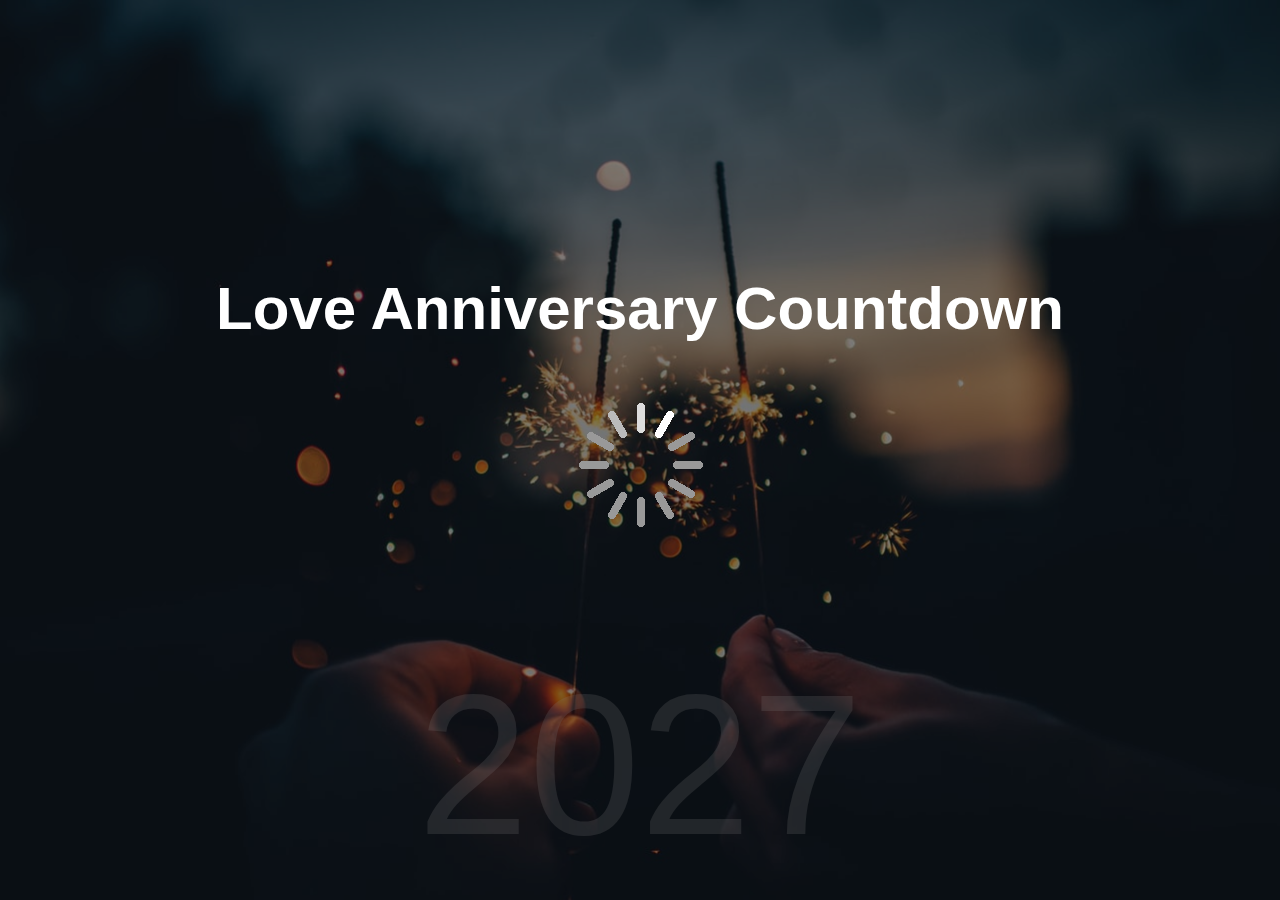
<file: DEMO/love-anniversary-countdown/index.html>
<!DOCTYPE html>
<html lang="en">

<head>
  <meta charset="UTF-8">
  <meta name="viewport" content="width=device-width, initial-scale=1.0">
  <link rel="stylesheet" href="./style.css">
  <title>Love Anniversary Countdown</title>
</head>

<body>
  <div id="year" class="year">2021</div>
  <h1>Love Anniversary Countdown</h1>
  <div id="countdown" class="countdown">
    <div class="time">
      <h2 id="days">00</h2>
      <small>days</small>
    </div>
    <div class="time">
      <h2 id="hours">00</h2>
      <small>hours</small>
    </div>
    <div class="time">
      <h2 id="minutes">00</h2>
      <small>minutes</small>
    </div>
    <div class="time">
      <h2 id="seconds">00</h2>
      <small>seconds</small>
    </div>
  </div>

  <img 
    src="./image/spinner.gif" 
    alt="loading"
    id="loading"
    class="loading"
  >
  <script src="./script.js"></script>
</body>

</html>
</file>
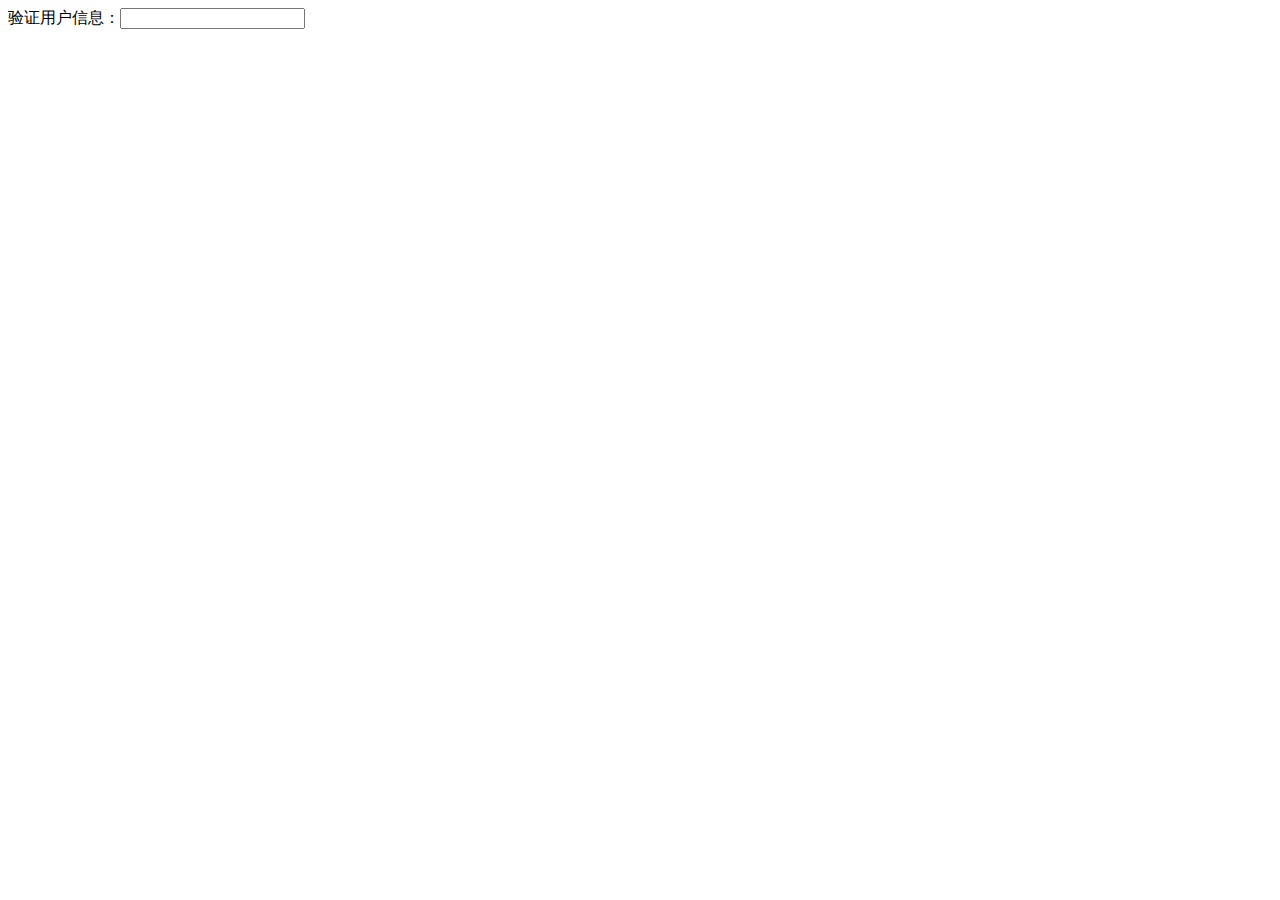
<file: JS/Function/src/demo2/index.html>
<!DOCTYPE html>
<html lang="en">
<head>
  <meta charset="UTF-8">
  <meta name="viewport" content="width=device-width, initial-scale=1.0">
  <meta http-equiv="X-UA-Compatible" content="ie=edge">
  <title>Document</title>
</head>
<body>
  验证用户信息：<input type="text" name="" id="username">
   <script>
    var btn = document.getElementById("btn");
    btn.addEventListener("keyup", fun)
    function fun(){
      console.log(btn.value)
    }

  </script>

  <script>
    var username = document.getElementById("username");
    function debounce(action, delay){
      let timer = null // 定时器变量
      return function(){
        let self = this
        args = arguments
        clearTimeout(timer) // 触发时先清理上一次的定时器，然后重新计时
        timer = setTimeout(function(){
          action.apply(self, args)
        }, delay) // 设置定时器
      }
    }
    // 事件处理函数
    function fun(){
      console.log(username.value)
    }
    username.addEventListener("keyup", debounce(fun, 500))
  </script>
  <script>
    
    function throttle(func, interval){
      let timer = null
      let startTime = new Date()
      return function(){
        clearTimeout(timer)
        let curTime = new Date()
        if(curTime - startTime <= interval){
          //小于规定事件间隔，用setTimeout在指定时间后再执行
          timeout = setTimeout(() => {
            func()
          }, interval)
        }else {
          //重新计时并执行函数
          startTime = curTime
          func()
        }
      }
    }

    //事件处理函数
    function realFunc(){
      console.log("success")
    }
    window.addEventListener('scroll', throttle(realFunc, 100))
  </script>
</body>
</html>
</file>
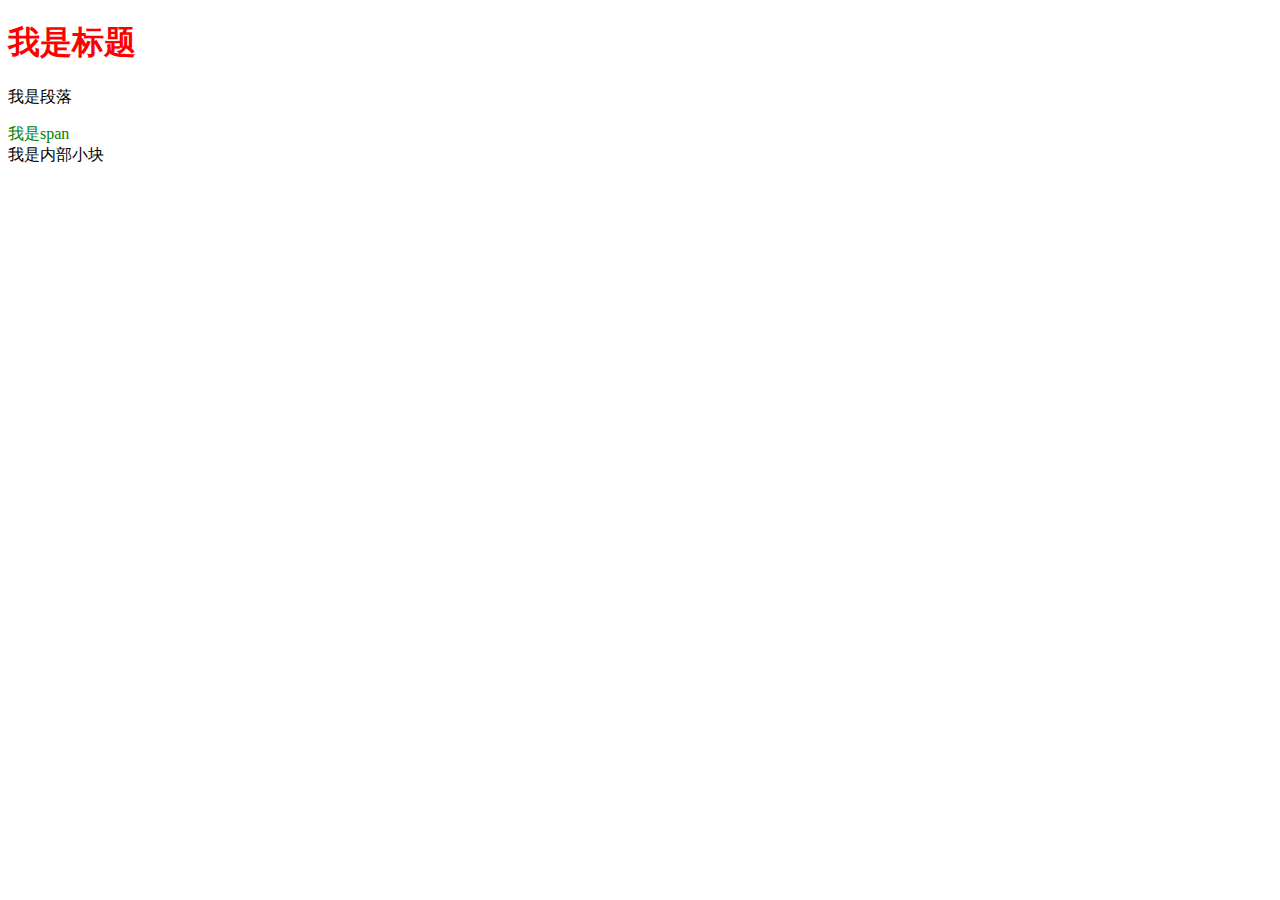
<file: JS/Function/src/test/index.html>
<!DOCTYPE html>
<html lang="en">
<head>
  <meta charset="UTF-8">
  <meta name="viewport" content="width=device-width, initial-scale=1.0">
  <link rel="stylesheet" href="./css.css">
  <title>Document</title>
</head>
<body>
  <h1>我是标题</h1>
  <div>
    <p>我是段落</p>
    <span>我是span</span>
    <div>
      我是内部小块
    </div>
  </div>
  <script src="./index.js"></script>
</body>
</html>
</file>
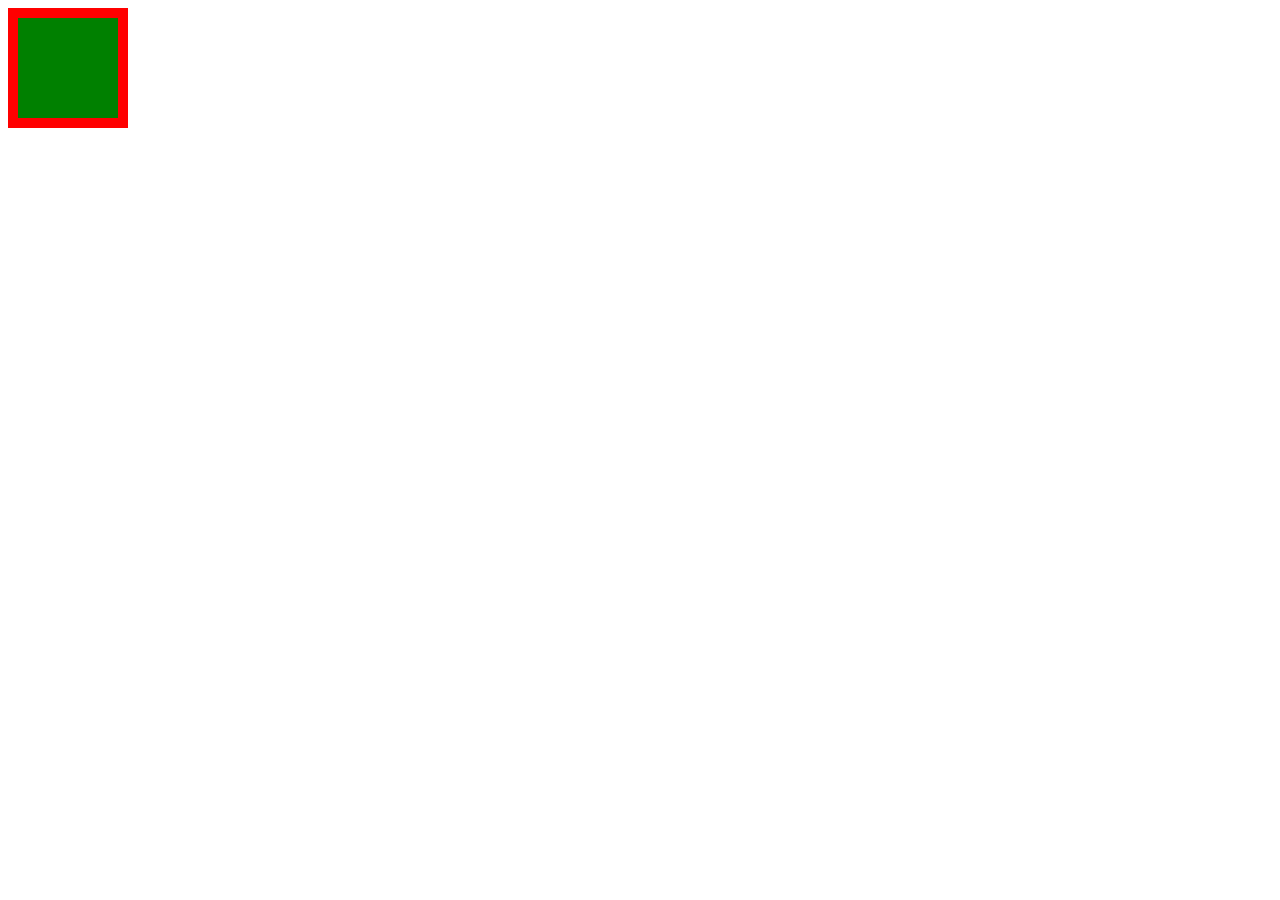
<file: JS/Function/src/渲染机制/index.html>
<!DOCTYPE html>
<html lang="en">

<head>
  <meta charset="UTF-8">
  <meta name="viewport" content="width=device-width, initial-scale=1.0">
  <style>
    #box {
      height: 100px;
      width: 100px;
      border: 10px solid red;
      background-color: green;
    }
  </style>
  <title>Document</title>
</head>

<body>
  <div id="box"></div>
  <script>
    let box = document.getElementById('box')
    // box.style.width = '200px'
    // box.style.height = '200px'
    // box.style.margin = '10px'
    // console.log(box.clientWidth);

    // box.style.cssText = 'width:200px;height:200px;margin:10px'

    // let width = box.clientWidth
    // let height = box.clientHeight
    // box.style.width = width + 10 + 'px'
    // box.style.height = height + 10 + 'px'
  </script>
</body>

</html>
</file>
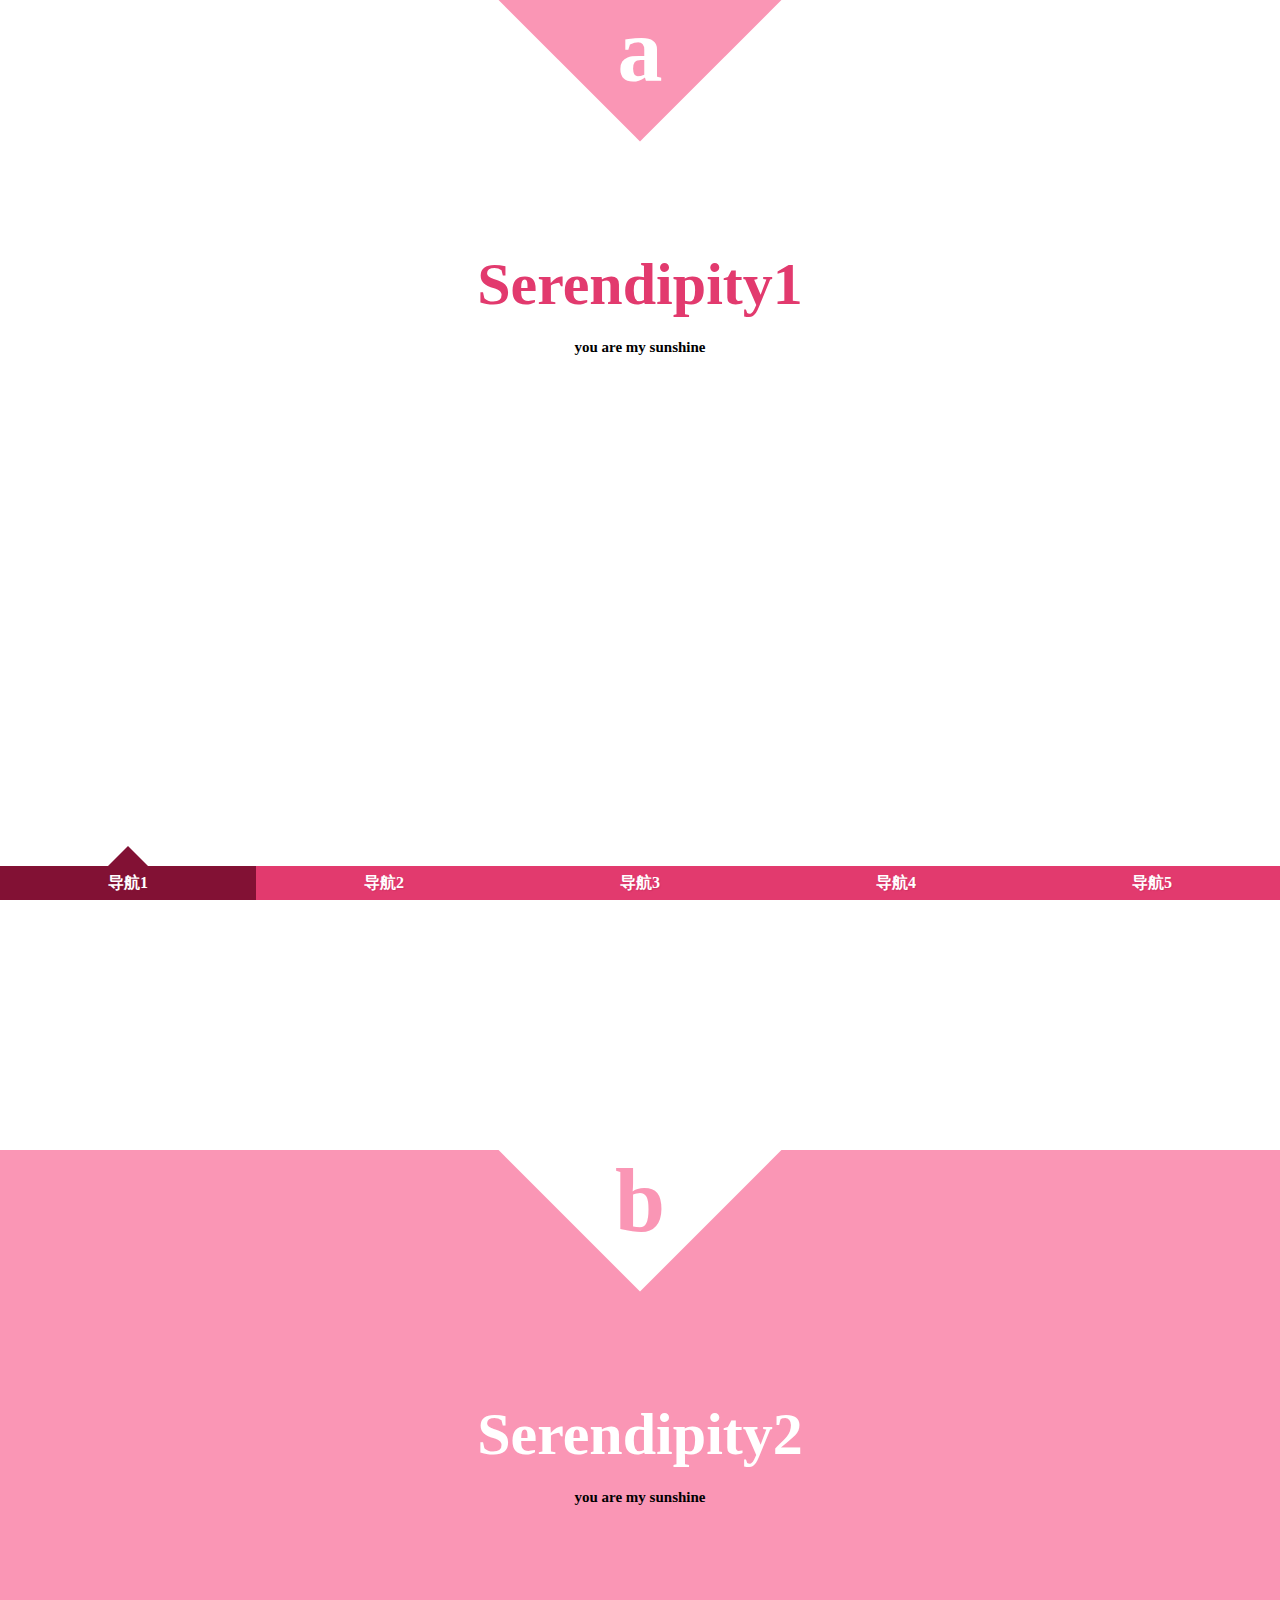
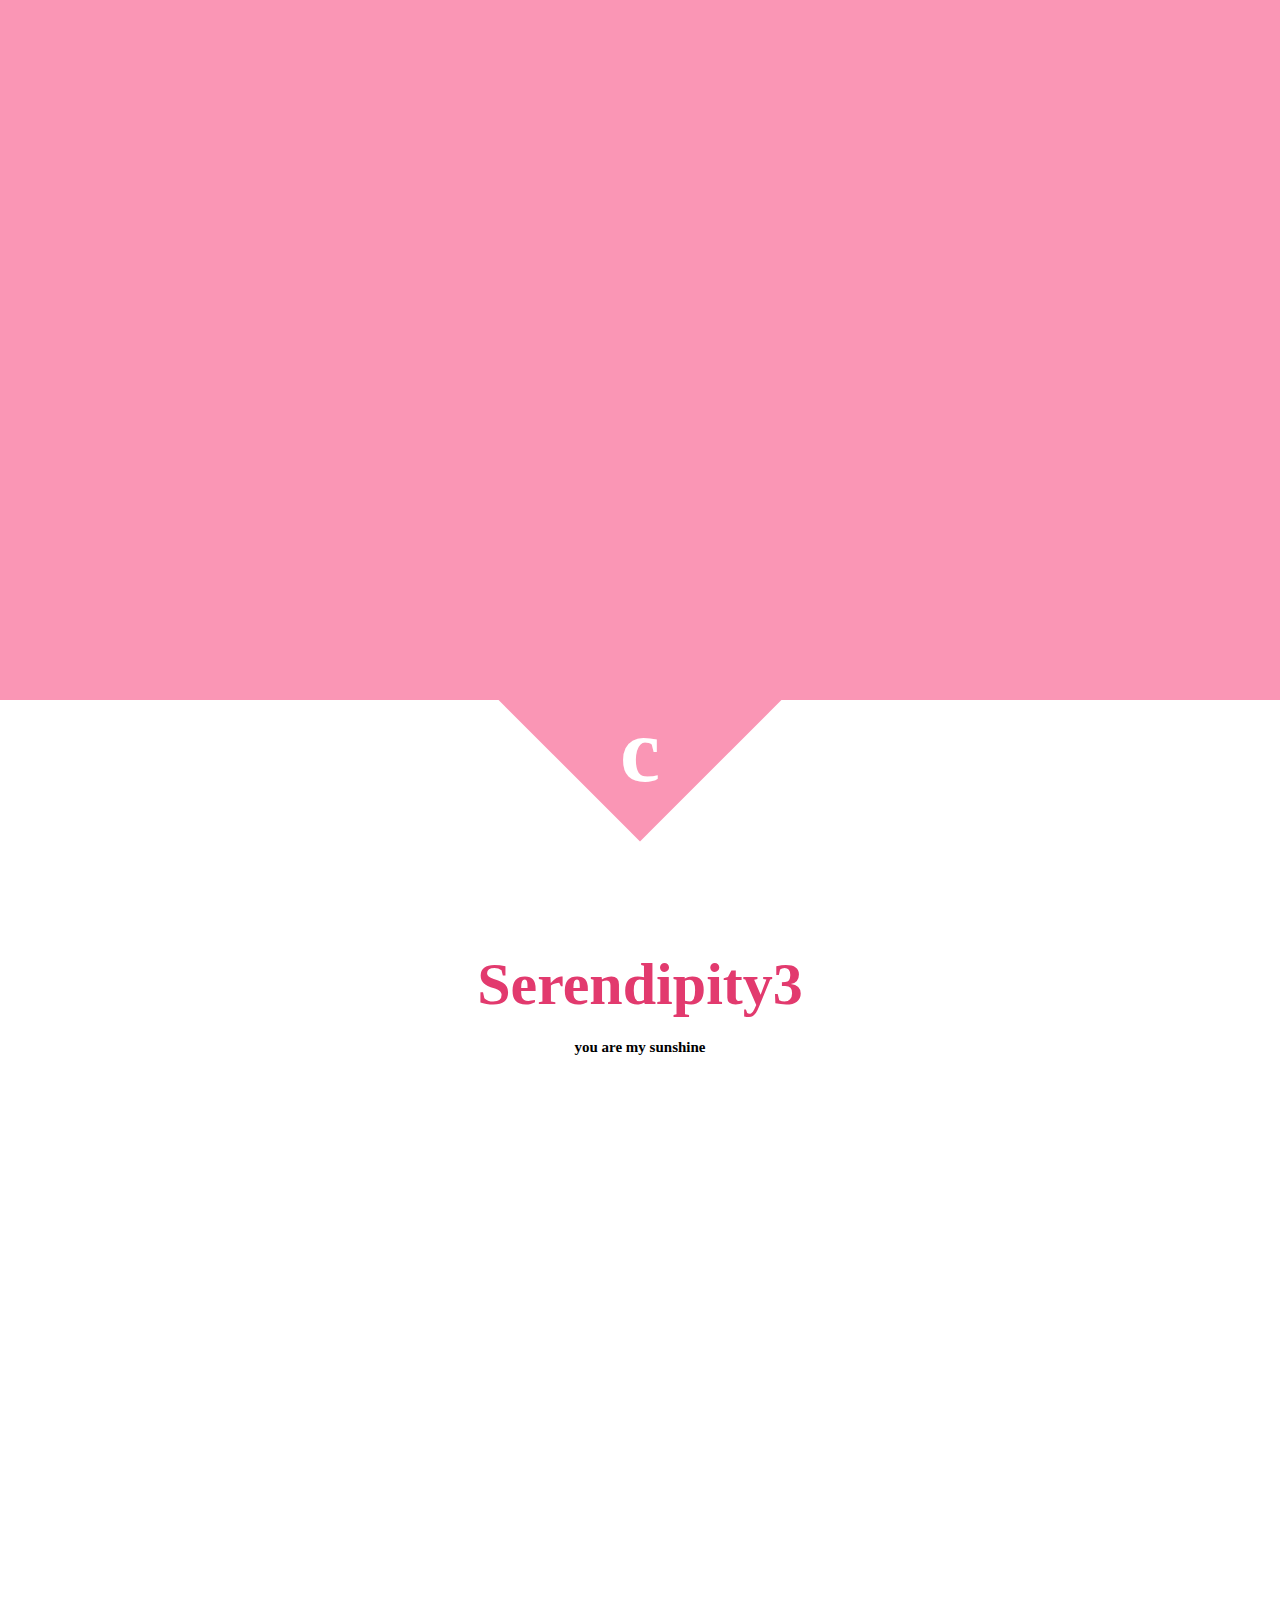
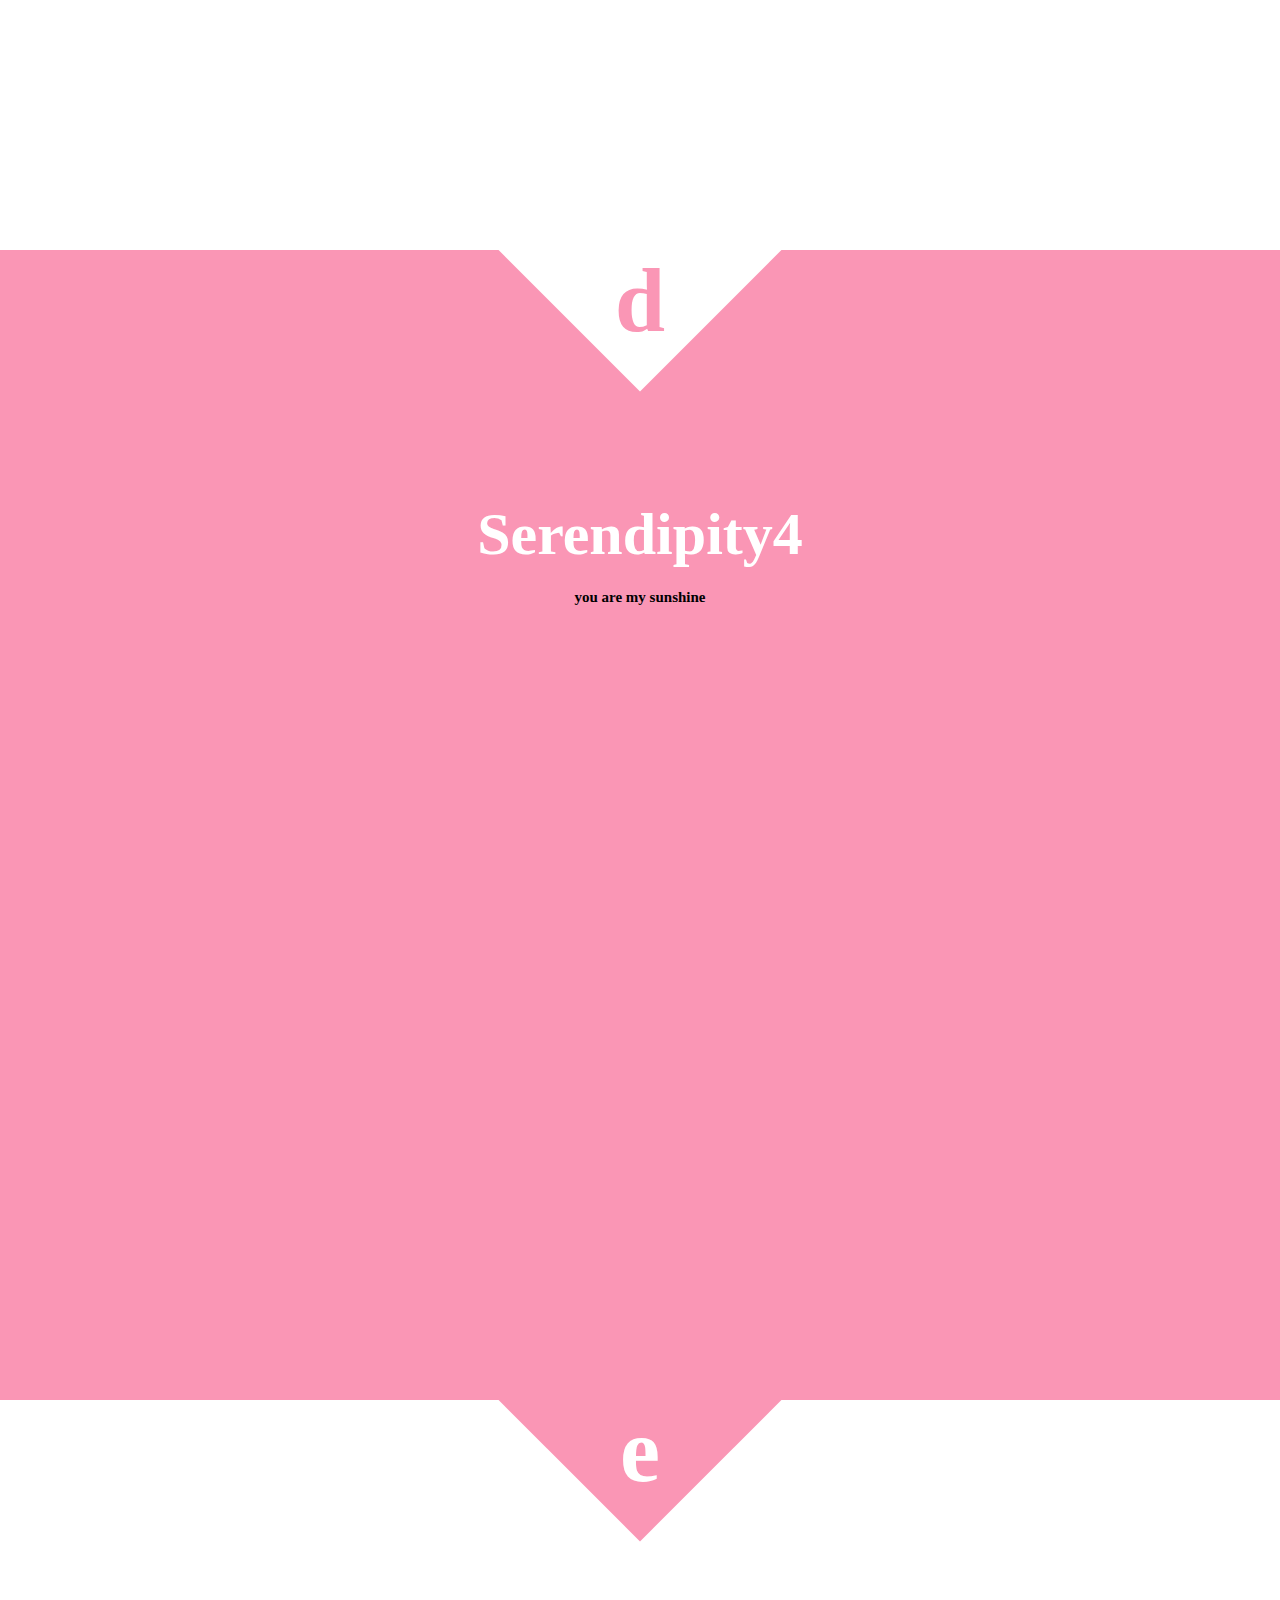
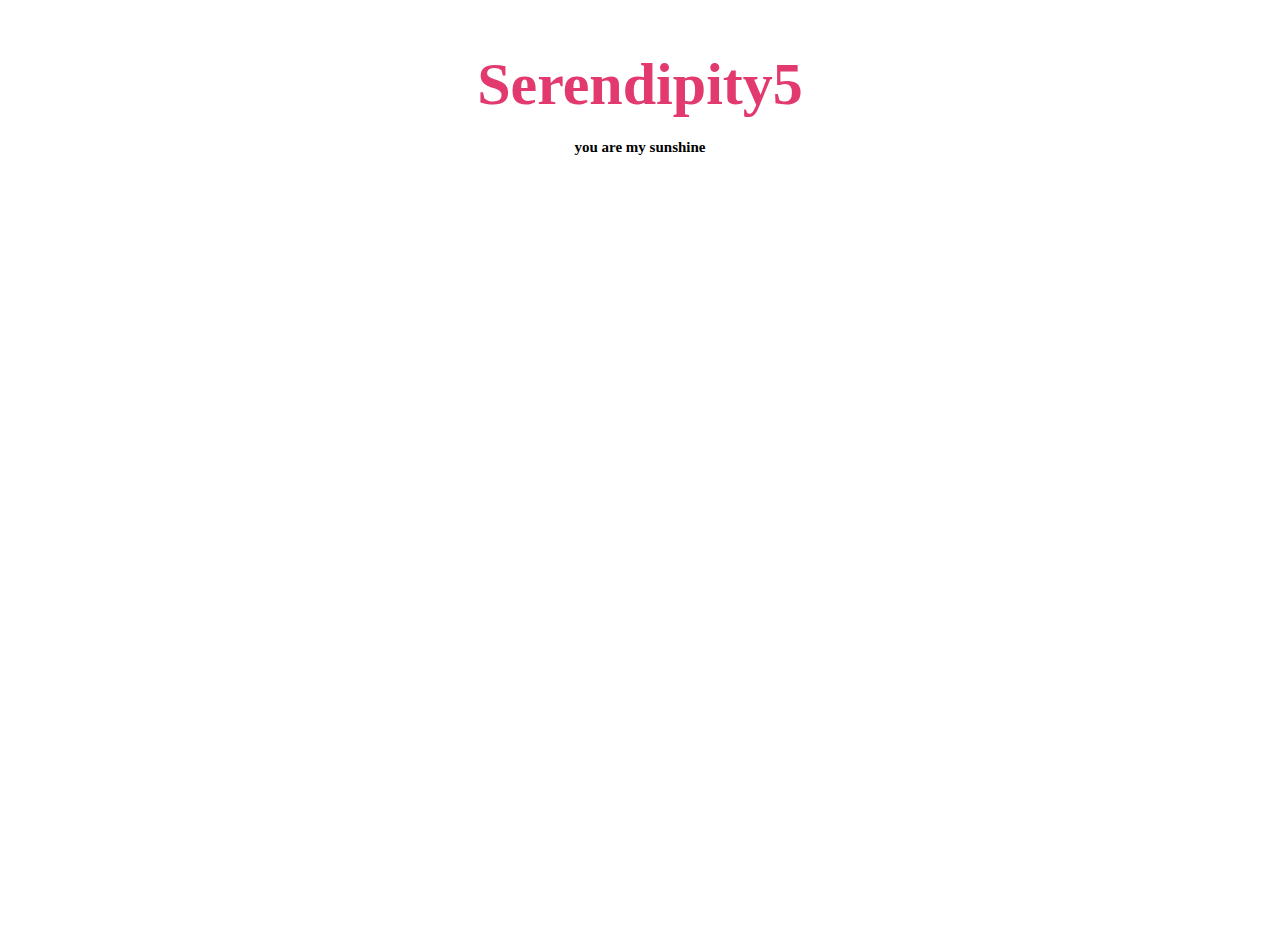
<file: CSS/动画/全屏滚动/网页全屏切换.html>
<!DOCTYPE html>
<html>

<head lang="en">
  <meta charset="UTF-8">
  <title></title>
  <meta http-equiv="X-UA-COMPATIBLE" content="IE-edge,chrome=1">
  <!--告诉ie使用新的渲染方式，防止低版本的ie不能使用css3-->
  <meta name="viewport" content="width=device-width,initial-scale=1">
  <!-- <link href="http://fonts.googleapis.com/css?family=Josefin+Slab:400,700" rel="stylesheet" type="text/css" /> -->
  <style>
    * {
      margin: 0;
      padding: 0;
    }

    body {
      font-family: Georia, serif;
      background: #ddd;
      font-weight: bold;
      font-size: 15px;
      color: #333;
      overflow: hidden;
      -webkit-font-smoothing: antialiased;
    }

    a {
      text-decoration: none;
      color: #555;
    }

    .clr {
      width: 0;
      height: 0;
      overflow: hidden;
      clear: both;
      padding: 0;
      margin: 0;
    }

    .nav {
      width: 100%;
      position: absolute;
      left: 0;
      bottom: 0;
      font-family: "Josefin Slab", "Myriad pro", serif;
    }

    .nav input,
    .nav a {
      width: 20%;
      height: 34px;
      line-height: 34px;
      position: fixed;
      bottom: 0;
      cursor: pointer;
    }

    .nav input {
      opacity: 0;
      z-index: 1000;
    }

    .nav a {
      z-index: 10;
      font-weight: 700;
      font-size: 16px;
      background: #e23a6e;
      color: #fff;
      text-align: center;
      text-shadow: 1px 1px 1px rgba(151, 24, 64, 0.2);
    }

    #nav1,
    #nav1+a {
      left: 0%;
    }

    #nav2,
    #nav2+a {
      left: 20%;
    }

    #nav3,
    #nav3+a {
      left: 40%;
    }

    #nav4,
    #nav4+a {
      left: 60%;
    }

    #nav5,
    #nav5+a {
      left: 80%;
    }

    .nav input:checked+a,
    .nav input:checked:hover+a {
      background: #821134;
    }

    .nav input:checked+a:after {
      content: "";
      width: 0;
      height: 0;
      overflow: hidden;
      border: 20px solid transparent;
      border-bottom-color: #821134;
      position: absolute;
      bottom: 100%;
      left: 50%;
      margin-left: -20px;
    }

    .nav input:hover+a {
      background: #AD244f;
    }

    .scroll,
    .panel {
      width: 100%;
      height: 100%;
      position: relative;
      text-align: center;
      padding-top: 250px;
    }

    .scroll {
      left: 0;
      top: 0;
      -webkit-transform: translate3d(0, 0, 0);
      -moz-transform: translate3d(0, 0, 0);
      -ms-transform: translate3d(0, 0, 0);
      -o-transform: translate3d(0, 0, 0);
      transform: translate3d(0, 0, 0);
      -webkit-backface-visibility: hidden;
      -moz-backface-visibility: hidden;
      backface-visibility: hidden;
      -webkit-transition: all 0.6s ease-in-out;
      -moz-transition: all 0.6s ease-in-out;
      -o-transition: all 0.6s ease-in-out;
      transition: all 0.6s ease-in-out;
      color: #e23a6e;
      font-weight: bold;
    }

    .panel {
      background: #fff;
      overflow: hidden;
    }

    /*动画*/
    #nav1:checked~.scroll #panel1 h1 {
      -webkit-animation: moveDown 0.6s ease-in-out 0.2s backwards;
      -o-animation: moveDown 0.6s ease-in-out 0.2s backwards;
      animation: moveDown 0.6s ease-in-out 0.2s backwards;
    }

    #nav2:checked~.scroll #panel2 h1 {
      -webkit-animation: moveDown 0.6s ease-in-out 0.2s backwards;
      -o-animation: moveDown 0.6s ease-in-out 0.2s backwards;
      animation: moveDown 0.6s ease-in-out 0.2s backwards;
    }

    #nav3:checked~.scroll #panel3 h1 {
      -webkit-animation: moveDown 0.6s ease-in-out 0.2s backwards;
      -o-animation: moveDown 0.6s ease-in-out 0.2s backwards;
      animation: moveDown 0.6s ease-in-out 0.2s backwards;
    }

    #nav4:checked~.scroll #panel4 h1 {
      -webkit-animation: moveDown 0.6s ease-in-out 0.2s backwards;
      -o-animation: moveDown 0.6s ease-in-out 0.2s backwards;
      animation: moveDown 0.6s ease-in-out 0.2s backwards;
    }

    #nav5:checked~.scroll #panel5 h1 {
      -webkit-animation: moveDown 0.6s ease-in-out 0.2s backwards;
      -o-animation: moveDown 0.6s ease-in-out 0.2s backwards;
      animation: moveDown 0.6s ease-in-out 0.2s backwards;
    }

    @keyframes moveDown {
      0% {
        -webkit-transform: translateY(-40px);
        -moz-transform: translateY(-40px);
        -ms-transform: translateY(-40px);
        -o-transform: translateY(-40px);
        transform: translateY(-40px);
        opacity: 0;
      }

      100% {
        -webkit-transform: translateY(0);
        -moz-transform: translateY(0);
        -ms-transform: translateY(0);
        -o-transform: translateY(0);
        transform: translateY(0);
        opacity: 1;
      }
    }

    .panel p {
      color: #000;
      margin-top: 20px;
    }

    #nav1:checked~.scroll {
      -webkit-transform: translateY(0%);
      -moz-transform: translateY(0%);
      -ms-transform: translateY(0%);
      -o-transform: translateY(0%);
      transform: translateY(0%);
    }

    #nav2:checked~.scroll {
      -webkit-transform: translateY(-100%);
      -moz-transform: translateY(-100%);
      -ms-transform: translateY(-100%);
      -o-transform: translateY(-100%);
      transform: translateY(-100%);
    }

    #nav3:checked~.scroll {
      -webkit-transform: translateY(-200%);
      -moz-transform: translateY(-200%);
      -ms-transform: translateY(-200%);
      -o-transform: translateY(-200%);
      transform: translateY(-200%);
    }

    #nav4:checked~.scroll {
      -webkit-transform: translateY(-300%);
      -moz-transform: translateY(-300%);
      -ms-transform: translateY(-300%);
      -o-transform: translateY(-300%);
      transform: translateY(-300%);
    }

    #nav5:checked~.scroll {
      -webkit-transform: translateY(-400%);
      -moz-transform: translateY(-400%);
      -ms-transform: translateY(-400%);
      -o-transform: translateY(-400%);
      transform: translateY(-400%);
    }

    .icon {
      width: 200px;
      height: 200px;
      background: #fa96b5;
      -webkit-transform: translateY(-50%) rotate(45deg);
      -moz-transform: translateY(-50%) rotate(45deg);
      -ms-transform: translateY(-50%) rotate(45deg);
      -o-transform: translateY(-50%) rotate(45deg);
      transform: translateY(-50%) rotate(45deg);
      position: absolute;
      left: 50%;
      top: 0;
      margin-left: -100px;
    }

    [data-icon]:after {
      content: attr(data-icon);
      width: 200px;
      height: 200px;
      color: #fff;
      font-size: 90px;
      text-align: center;
      line-height: 200px;
      position: absolute;
      left: 18%;
      top: 18%;
      -webkit-transform: rotate(-45deg);
      -moz-transform: rotate(-45deg);
      -ms-transform: rotate(-45deg);
      -o-transform: rotate(-45deg);
      transform: rotate(-45deg);
    }

    .panelColor {
      background: #fa96b5;
      color: #fff;
    }

    .panelColor .icon {
      background: #fff;
      color: #fa96b5;
    }

    .panelColor .icon:after {
      color: #fa96b5;
    }

    .scroll .panel h1 {
      font-size: 60px;
    }

    @media screen and (max-device-width: 520px) {}
  </style>
</head>

<body>
  <div class="container">
    <div class="nav">
      <input type="radio" name="radio-set" checked id="nav1">
      <a href="#panel1">导航1</a>
      <input type="radio" name="radio-set" id="nav2">
      <a href="#panel2">导航2</a>
      <input type="radio" name="radio-set" id="nav3">
      <a href="#panel3">导航3</a>
      <input type="radio" name="radio-set" id="nav4">
      <a href="#panel4">导航4</a>
      <input type="radio" name="radio-set" id="nav5">
      <a href="#panel5">导航5</a>
      <div class="scroll">
        <section class="panel" id="panel1">
          <div class="icon" data-icon="a"></div>
          <h1>Serendipity1</h1>
          <p>you are my sunshine</p>
        </section>
        <section class="panel panelColor" id="panel2">
          <div class="icon" data-icon="b"></div>
          <h1>Serendipity2</h1>
          <p>you are my sunshine</p>
        </section>
        <section class="panel" id="panel3">
          <div class="icon" data-icon="c"></div>
          <h1>Serendipity3</h1>
          <p>you are my sunshine</p>
        </section>
        <section class="panel panelColor" id="panel4">
          <div class="icon" data-icon="d"></div>
          <h1>Serendipity4</h1>
          <p>you are my sunshine</p>
        </section>
        <section class="panel" id="panel5">
          <div class="icon" data-icon="e"></div>
          <h1>Serendipity5</h1>
          <p>you are my sunshine</p>
        </section>

      </div>
    </div>
  </div>
  <script>
    window.onload = function () {
      var scroll = document.getElementsByClassName("scroll")[0]; //ie不兼容，换成id会成功
      var panel = document.getElementsByClassName("panel"); //ie不兼容，换成id会成功

      var clientH = window.innerHeight;
      console.log(clientH);

      scroll.style.height = clientH + "px";
      for (var i = 0; i < panel.length; i++) {
        panel[i].style.height = clientH + "px";
      }
      // /*下面是关于鼠标滚动*/
      var inputC = document.getElementsByTagName("input");
      var wheel = function (event) {
        var delta = 0;
        if (!event) //for ie
          event = window.event;
        if (event.wheelDelta) { //ie,opera
          delta = event.wheelDelta / 120;
        } else if (event.detail) {
          delta = -event.detail / 3;
        }
        if (delta) {
          handle(delta, inputC);
        }
        if (event.preventDefault)
          event.preventDefault();
        event.returnValue = false;
      };
      if (window.addEventListener) {
        window.addEventListener('DOMMouseScroll', wheel, false);
      }
      window.onmousewheel = wheel;
    };

    function handle(delta, arr) {
      var num;
      for (var i = 0; i < arr.length; i++) { //得到当前checked元素的下标
        if (arr[i].checked) {
          num = i;
        }
      }
      if (delta > 0 && num > 0) { //向上滚动
        num--;
        arr[num].checked = true;
      } else if (delta < 0 && num < 4) { //向下滚动
        num++;
        arr[num].checked = true;
      }
    }
  </script>
</body>

</html>
</file>
<file: DEMO/love-anniversary-countdown/style.css>
* {
  box-sizing: border-box;
  padding: 0;
  margin: 0;
}


body {
  background-image: url(./image/photo-1467810563316-b5476525c0f9.jpg);
  background-repeat: no-repeat;
  background-size: cover;
  background-position: center center;
  height: 100vh;
  color: #fff;
  font-family: Arial, Helvetica, sans-serif;
  display: flex;
  flex-direction: column;
  justify-content: center;
  align-items: center;
  text-align: center;
  margin: 0;
  overflow: hidden;
}

body::after {
  content: '';
  position: absolute;
  top: 0;
  left: 0;
  width: 100%;
  height: 100%;
  background-color: rgba(0, 0, 0, .5);
}

body * {
  z-index: 1;
}

h1 {
  font-size: 60px;
  margin: -80px 0 40px;
}

.year {
  font-size: 200px;
  z-index: -1;
  opacity: .2;
  position: absolute;
  bottom: 20px;
  left: 50%;
  transform: translateX(-50%);
}

.countdown {
  display: none;
  transform: scale(2);
}

.time {
  display: flex;
  flex: 1;
  flex-direction: column;
  align-items: center;
  justify-content: center;
  margin: 15px;
}

.time h2 {
  font-size: 30px;
  margin: 0 0 5px;
}

@media (max-width: 500px) {
  h1 {
    font-size: 45px;
  }

  .time {
    margin: 5px;
  }

  .time h2 {
    font-size: 12px;
    margin: 0;
  }

  .time small {
    font-size: 10px;
  }
}
</file>
<file: JS/Function/src/test/css.css>
h1 {
  color: red;
}
span {
  color: green;
}
</file>
